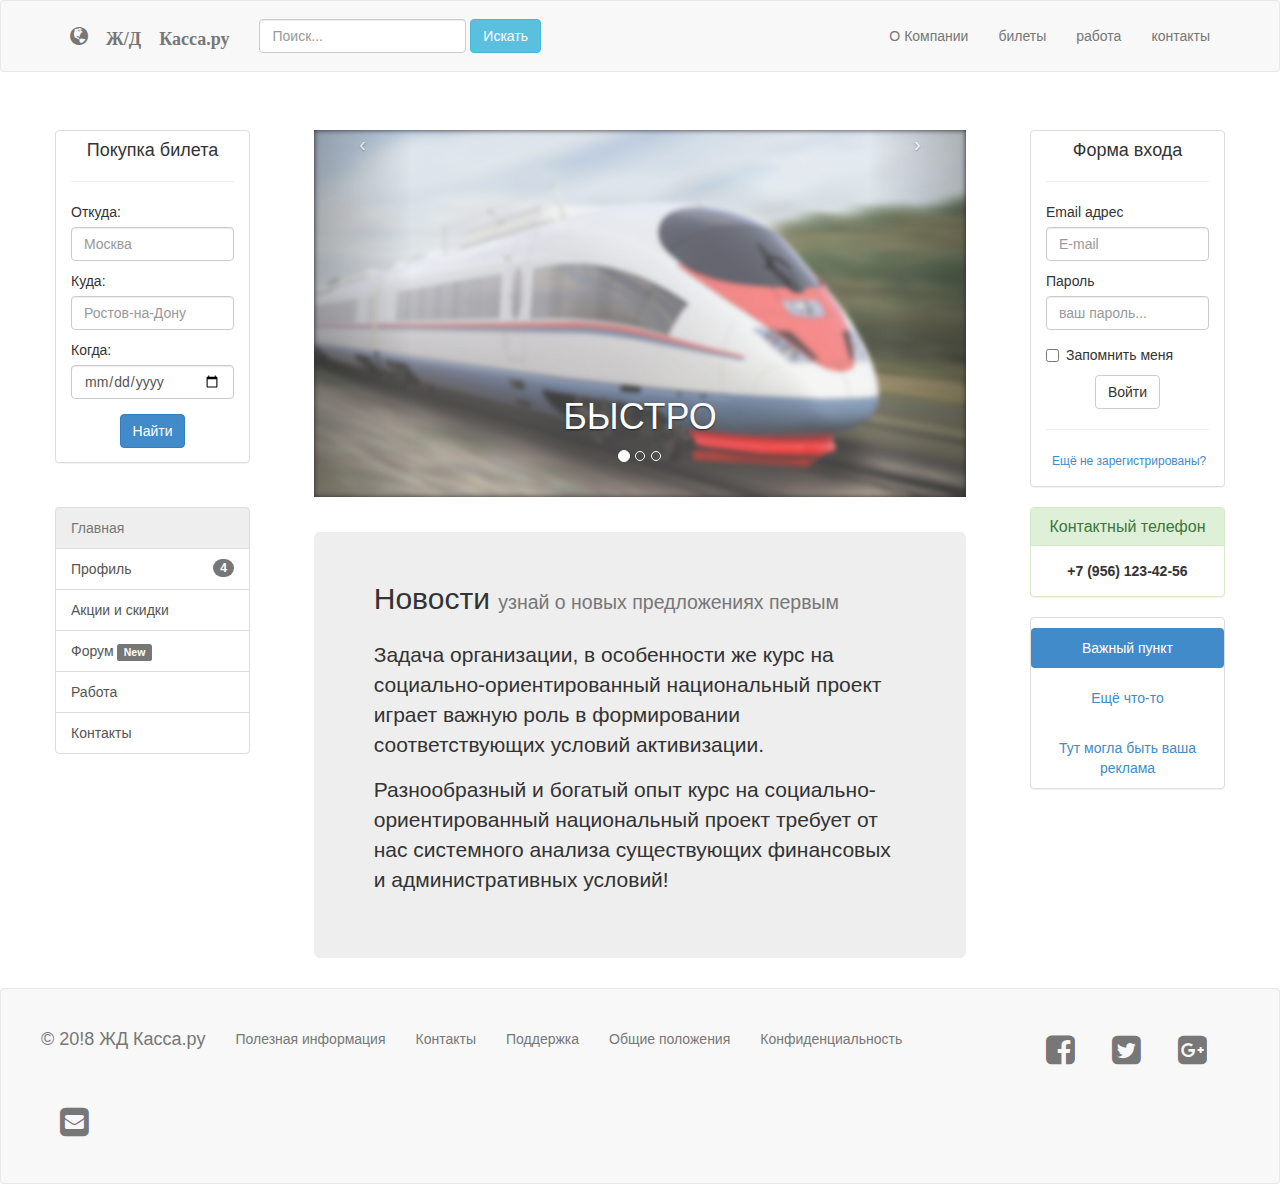
<file: index.html>
<html>
<head>
	<title>Ж/Д Касса.ру</title>
	<meta charset="utf-8">
    <meta http-equiv="X-UA-Compatible" content="IE=edge">
    <meta name="viewport" content="width=device-width, initial-scale=1">
    <link rel="icon" href="favicon.ico" type="image/x-icon">
	<link rel="shortcut icon" href="favicon.ico" type="image/x-icon">
	<link rel="stylesheet" href="css/bootstrap.min.css">
	<link rel="stylesheet" href="css/style.css">
	<link href="http://maxcdn.bootstrapcdn.com/font-awesome/4.1.0/css/font-awesome.min.css" rel="stylesheet">
	<script src="js/jquery-3.3.1.min.js"></script>
	<script src="js/bootstrap.min.js"></script>
	<script src="js/date.js"></script>
	
</head>
	
<body>
<header>
<nav class="header navbar navbar-default">
  	<div class="container">
    	<div class="navbar-header">
      		<a class="navbar-brand" href="index.html">
        		<p><span class="glyphicon glyphicon-globe" aria-hidden="false">
				<b>Ж/Д Касса.ру</b></span></p>
      		</a>
    	</div>
		<form class="navbar-form navbar-left" role="search">
  			<div class="form-group">
    		<input type="text" class="form-control" placeholder="Поиск...">
  			</div>
  			<button type="submit" class="btn btn-info">Искать</button>
		</form>
		<ul class="nav navbar-nav navbar-right">
	        <li><a href="#">О Компании</a></li>
	        <li><a href="#">билеты</a></li>
			<li><a href="#">работа</a></li>
			<li><a href="#">контакты</a></li>
      </ul>
  	</div>
</nav>
</header>
<main>
<div class="container">
	<div class="row">
		<div class="col-md-4 panel panel-default"> <!-- Покупка билетов-->
			<form action="train.html">
				<center><h4>Покупка билета</h4></center><hr>
				
				  <div class="form-group">
				    <p><label for="from">Откуда:</label>
				    <input type="text" class="form-control" id="where" placeholder="Москва">
				 	</p>
				    <p><label for="to">Куда:</label>
				    <input type="text" class="form-control" id="exampleInputPassword1" placeholder="Ростов-на-Дону"></p>
				    <p><label for="date">Когда:</label>
				   	<input type="date" class="form-control" id="mydate"></p>
				  </div>
				  <center><button type="submit" class="btn btn-primary">Найти</button></center>
			</form>
		</div>
	
		<div class="col-md-14 col-md-offset-1"> <!-- картинка-->

			<div id="myCarousel" class="carousel slide">
				<ol class="carousel-indicators">
					<li data-target="#myCarousel" data-slide-to="0" class="active"></li>
				    <li data-target="#myCarousel" data-slide-to="1"></li>
				    <li data-target="#myCarousel" data-slide-to="2"></li>
				</ol>   
				   
				<div class="carousel-inner">
				    <div class="item active">
				    	<img src="images/1.jpg">
				       	<div class="carousel-caption">
				    	<h1>БЫСТРО</h3>
				    	
				  		</div>
				    </div>
				    <div class="item">
				    	<img src="images/2.jpg">
				       	<div class="carousel-caption">
				    	<h1>НЕДОРОГО</h3>

				  		</div>
				    </div>
				    <div class="item">
				    	<img src="images/3.jpg">
				       	<div class="carousel-caption">
				    	<h1>КОМФОРТНО</h3>
				  		</div>
				    </div>
				 </div>

				 <a class="carousel-control left" href="#myCarousel" data-slide="prev">‹</a>
				 <a class="carousel-control right" href="#myCarousel" data-slide="next">›</a>
			</div> 

		</div>

		<div class="col-md-4 col-md-offset-1 panel panel-default">
			<form action="registration.html">
				<center><h4>Форма входа</h4></center><hr>
				<div class="form-group">
				    <p><label for="InputEmail">Email адрес</label>
				    <input type="email" class="form-control" id="InputEmail" placeholder="E-mail"></p>
	
				    <p><label for="InputPassword">Пароль</label>
				    <input type="password" class="form-control" id="InputPassword" placeholder="ваш пароль..."></p>
				</div>
				<div class="checkbox">
					<label>
				      <input type="checkbox"> Запомнить меня
				    </label>
				</div>
				<center><button type="submit" class="btn btn-default">Войти</button>
					<hr>
				<p class="help-block">
				<button type="submit" class="btn btn-link btn-xs">Ещё не зарегистрированы?</button></p>
				</center>
				
			</form>
		</div>
	</div>

	<div class="row">

		<div class="mycol col-md-4"> <!--меню-->
			<div class="list-group">
  				<a href="#" class="list-group-item disabled">Главная</a>
  				<a href="#" class="list-group-item">Профиль <span class="badge">4</span></a>
  				<a href="#" class="list-group-item">Акции и скидки</a>
  				<a href="#" class="list-group-item">Форум <span class="label label-default">New</span></a>
  				<a href="#" class="list-group-item">Работа</a>
  				<a href="#" class="list-group-item">Контакты</a>
			</div>
		</div>

		<div class="col-md-14 col-md-offset-1">
			<div class="myjumb jumbotron">
  				<div class="myheader page-header">
  					<h2>Новости <small>узнай о новых предложениях первым</small></h2>
				</div>
  				<p>Задача организации, в особенности же курс на социально-ориентированный национальный проект играет важную роль в формировании соответствующих условий активизации.</p> 
  				<p>Разнообразный и богатый опыт курс на социально-ориентированный национальный проект требует от нас системного анализа существующих финансовых и административных условий!</p>
			</div>
		</div>

		<div class="mycol col-md-4 col-md-offset-1">
			<div class="panel panel-success">
				<div class="panel-heading"><h1 class="panel-title"><center>Контактный телефон</center></h1></div>
  				<div class="panel-body">
    			<center><b>+7 (956) 123-42-56</b></center>
  				</div>
			</div>
			<div class="panel panel-default">
				<ul class="nav nav-pills nav-justified">
					<p><li role="presentation" class="active"><a href="#">Важный пункт</a></li>
					<p><li role="presentation"><a href="#">Ещё что-то</a></li>
					<p><li role="presentation"><a href="#">Тут могла быть ваша реклама</a></li>
				</ul>
			</div>
			
		</div>

	</div>


</div>
</main>
<footer>

<nav class="footer navbar navbar-bottom navbar-default">
	<div class="container-fluid">

	    <ul class="nav navbar-nav">
	      <li><a class="navbar-brand">© 20!8 ЖД Касса.ру</a></li>
	      <li><a href="#">Полезная информация</a></li>
	      <li><a href="#">Контакты</a></li>
	      <li><a href="#">Поддержка</a></li>
	      <li><a href="#">Общие положения</a></li>
	      <li><a href="#">Конфиденциальность</a></li>
	      <li class="socnets_icons"><a href="https://www.facebook.com/"><i id="social-fb" class="fa fa-facebook-square fa-3x social"></i></a></li>
		  <li><a href="https://twitter.com/" class="socnets_icons"><i id="social-tw" class="fa fa-twitter-square fa-3x social"></i></a></li>
		  <li><a href="https://plus.google.com/" class="socnets_icons"><i id="social-gp" class="fa fa-google-plus-square fa-3x social"></i></a></li>
		  <li><a href="mailto:lehavorotuncev@gmail.com" class="socnets_icons"><i id="social-em" class="fa fa-envelope-square fa-3x social"></i></a></li>
	      
  </ul>
	</div>
</nav>


</footer>

</body>
</html>
</file>
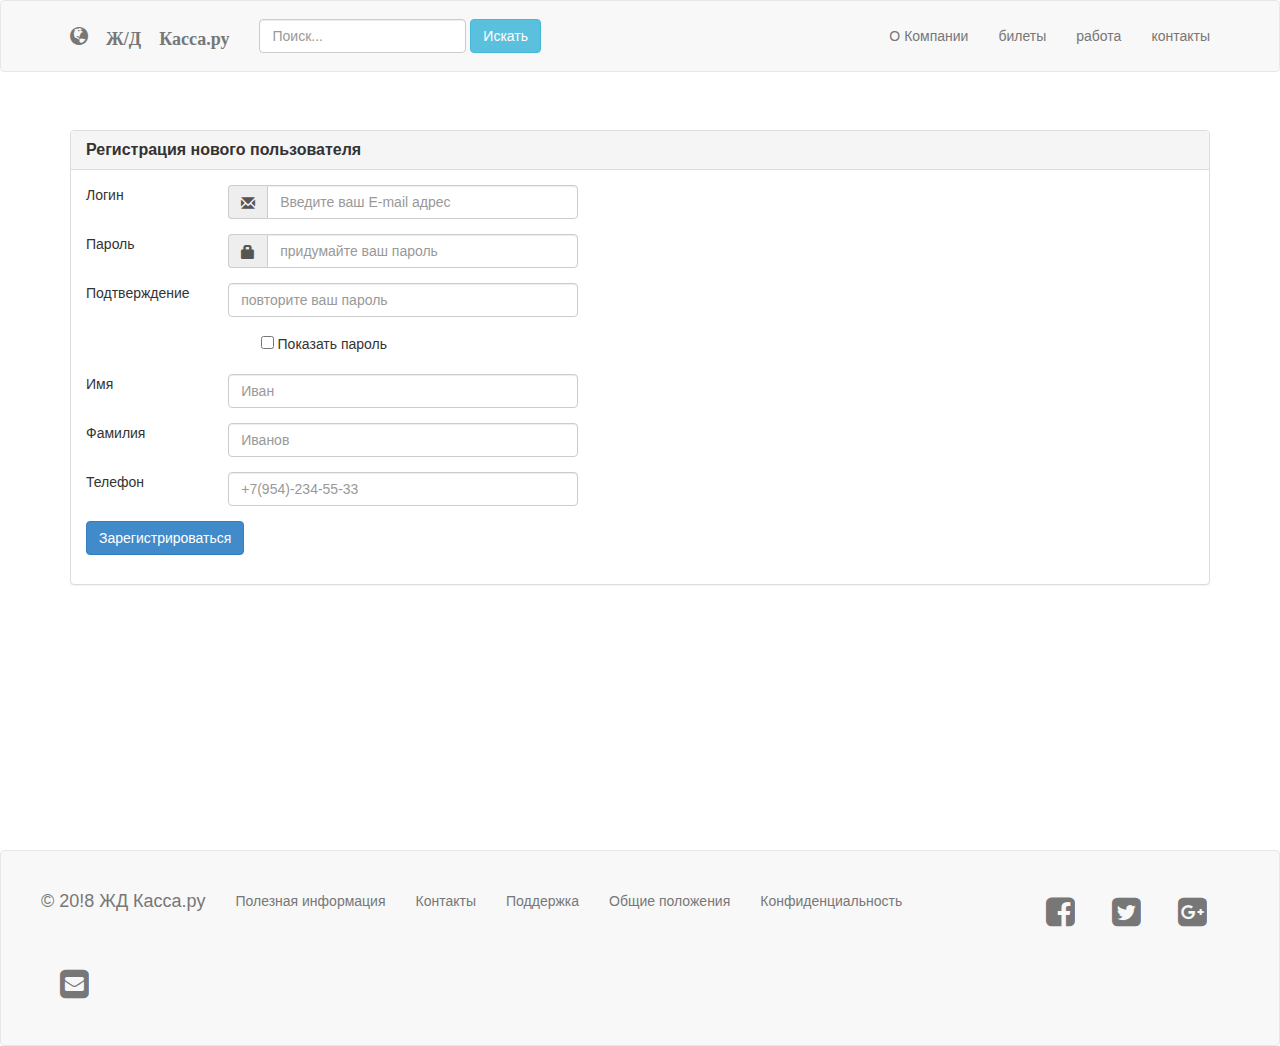
<file: registration.html>
<html>
<head>
	<title>Регистрация</title>
	<meta charset="utf-8">
    <meta http-equiv="X-UA-Compatible" content="IE=edge">
    <meta name="viewport" content="width=device-width, initial-scale=1">
    <link rel="icon" href="favicon.ico" type="image/x-icon">
	<link rel="shortcut icon" href="favicon.ico" type="image/x-icon">
	<link rel="stylesheet" href="css/bootstrap.min.css">
	<link rel="stylesheet" href="css/style.css">
	<link href="http://maxcdn.bootstrapcdn.com/font-awesome/4.1.0/css/font-awesome.min.css" rel="stylesheet">
	<script src="js/jquery-3.3.1.min.js"></script>
	<script src="js/bootstrap.min.js"></script>
	<script src="js/reg.js"></script>
	<script src="js/jquery.maskedinput.js"></script>
</head>
	
<body>
<header>
<nav class="header navbar navbar-default">
  	<div class="container">
    	<div class="navbar-header">
      		<a class="navbar-brand" href="index.html">
        		<p><span class="glyphicon glyphicon-globe" aria-hidden="false">
				<b>Ж/Д Касса.ру</b></span></p>
      		</a>
    	</div>
		<form class="navbar-form navbar-left" role="search">
  			<div class="form-group">
    		<input type="text" class="form-control" placeholder="Поиск...">
  			</div>
  			<button type="submit" class="btn btn-info">Искать</button>
		</form>
		<ul class="nav navbar-nav navbar-right">
	        <li><a href="#">О Компании</a></li>
	        <li><a href="#">билеты</a></li>
			<li><a href="#">работа</a></li>
			<li><a href="#">контакты</a></li>
      </ul>
  	</div>
</nav>
</header>
<main>
<div class="container">
	<div class="panel panel-default">
		<div class="panel-heading">
    		<h1 class="panel-title"><b>Регистрация нового пользователя</b></h1>
  		</div>
  		<div class="panel-body">
			<form name="reg" id="registr">
				<div class="form-group row">
					<label for="inputEmail" class="col-sm-3 col-form-label">Логин</label>
					<div class="col-sm-8">
						<div class="input-group">
						<span class="input-group-addon"><i class="glyphicon glyphicon-envelope"></i></span>
    					<input type="email" class="form-control" id="inputEmail" placeholder="Введите ваш E-mail адрес" required></div>
    				</div>
				</div>
				<div class="form-group row">
					<label for="inputPassword" class="col-sm-3 col-form-label">Пароль</label>
					<div class="col-sm-8">
						<div class="input-group">
							<span class="input-group-addon"><i class="glyphicon glyphicon-lock"></i></span>
    					<input type="password" class="form-control" id="InputPassword" name="password" placeholder="придумайте ваш пароль" required>
    					</div>
    				</div>
    				<div class="col-sm-13">
    					<div class="myalert alert alert-warning" id="al">
 							 <strong>Предупреждение!</strong> Длина пароля должна составлять 8-20 символов
						</div>
    				</div>
				</div>
				<div class="form-group row">
					<label for="inputPassword" class="col-sm-3 col-form-label">Подтверждение</label>
					<div class="col-sm-8">
    					<input type="password" class="form-control" id="InputPassword2" placeholder="повторите ваш пароль" required>
    				</div>
    				<div class="col-sm-13">
    					<div class="myalert alert alert-danger" id="pas">
						  	<strong>Ошибка!</strong> Пароли должны совпадать.
						</div>
    				</div>
				</div>
				<div class="form-group row">
					<div class="col-sm-offset-4">
						<input type="checkbox" onchange="if ($('#InputPassword').get(0).type=='password') {$('#InputPassword').get(0).type='text';
							$('#InputPassword2').get(0).type='text';
					} else {$('#InputPassword').get(0).type='password';
					$('#InputPassword2').get(0).type='password';
				}
					" class="form-check-input" id="exampleCheck1" value="false">
					
    				<label class="col-check-label" for="exampleCheck1">Показать пароль</label>
    				</div>
				</div>
				<div class="form-group row">
					<label for="inputName" class="col-sm-3 col-form-label">Имя</label>
					<div class="col-sm-8">
    					<input type="text" class="form-control" placeholder="Иван" required>
    				</div>
				</div>
				<div class="form-group row">
					<label for="inputLastName" class="col-sm-3 col-form-label">Фамилия</label>
					<div class="col-sm-8">
    					<input type="text" class="form-control" placeholder="Иванов" required>
    				</div>
				</div>
				<div class="form-group row">
					<label for="inputPhone" class="col-sm-3 col-form-label">Телефон</label>
					<div class="col-sm-8">
    					<input type="tel" class="form-control" placeholder="+7(954)-234-55-33" required id="phone">
    				</div>
				</div>
				<button type="submit" class="btn btn-primary" onclick="return check();">Зарегистрироваться</button>
			</form>
  		</div>
	</div>
</div>
</main>

<footer>
<nav class="footer navbar navbar-bottom navbar-default" id="wrap">
	<div class="container-fluid">

	    <ul class="nav navbar-nav">
	      <li><a class="navbar-brand">© 20!8 ЖД Касса.ру</a></li>
	      <li><a href="#">Полезная информация</a></li>
	      <li><a href="#">Контакты</a></li>
	      <li><a href="#">Поддержка</a></li>
	      <li><a href="#">Общие положения</a></li>
	      <li><a href="#">Конфиденциальность</a></li>
	      <li class="socnets_icons"><a href="https://www.facebook.com/"><i id="social-fb" class="fa fa-facebook-square fa-3x social"></i></a></li>
		  <li><a href="https://twitter.com/" class="socnets_icons"><i id="social-tw" class="fa fa-twitter-square fa-3x social"></i></a></li>
		  <li><a href="https://plus.google.com/" class="socnets_icons"><i id="social-gp" class="fa fa-google-plus-square fa-3x social"></i></a></li>
		  <li><a href="mailto:lehavorotuncev@gmail.com" class="socnets_icons"><i id="social-em" class="fa fa-envelope-square fa-3x social"></i></a></li>
	      
  </ul>
	</div>
</nav>


</footer>

<div id="myModalBox" class="modal fade">
  <div class="modal-dialog">
    <div class="modal-content">
     
      <div class="modal-header">
        <button type="button" class="close" data-dismiss="modal" aria-hidden="true">×</button>
        <h4 class="modal-title">Успешная регистрация</h4>
      </div>
      
      <div class="modal-body">
        <div class="alert alert-success">
  <strong>Регистрация прошла успешно!</strong> Для подтверждения проверьте свой почтовый ящик!
</div>
      </div>
     
      <div class="modal-footer">
        <button type="button" class="btn btn-default" data-dismiss="modal" onclick="location.href='index.html';" >Закрыть</button>
      </div>
    </div>
  </div>
</div>

<script type="text/javascript">
	$("#registr").on("submit", function(){
   $("#myModalBox").modal('show');
   return false;
 });
	$("#phone").mask("+7(999)999-99-99");
</script>


</body>
</html>
</file>
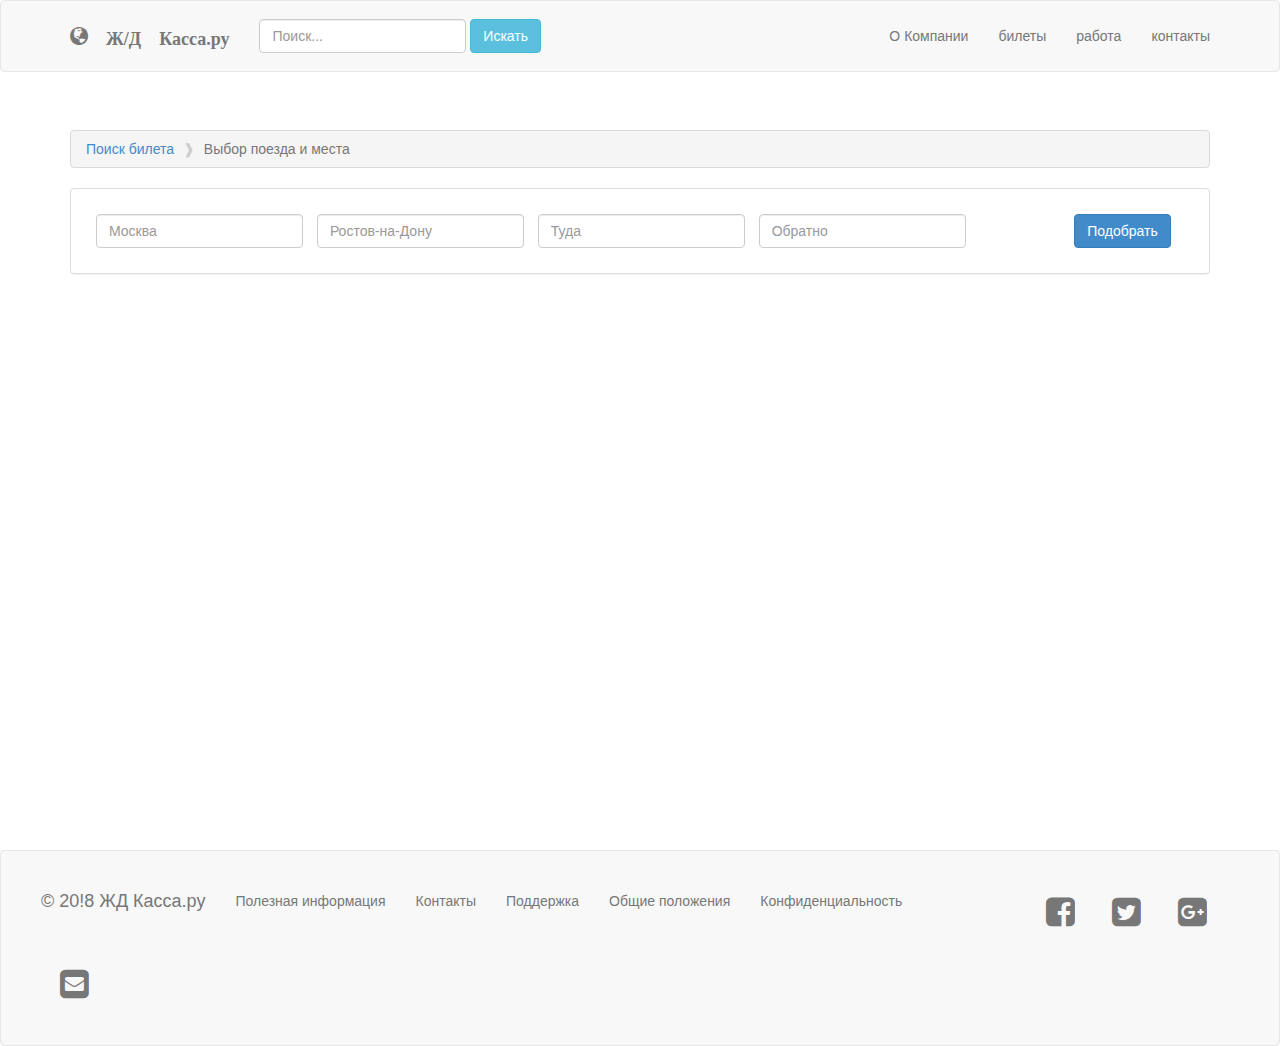
<file: train.html>
<html>
<head>
	<title>Выбор поезда и места</title>
	<meta charset="utf-8">
    <meta http-equiv="X-UA-Compatible" content="IE=edge">
    <meta name="viewport" content="width=device-width, initial-scale=1">
    <link rel="icon" href="favicon.ico" type="image/x-icon">
	<link rel="shortcut icon" href="favicon.ico" type="image/x-icon">
	<link rel="stylesheet" href="css/bootstrap.min.css">
	<link rel="stylesheet" href="css/style.css">
	<link href="http://maxcdn.bootstrapcdn.com/font-awesome/4.1.0/css/font-awesome.min.css" rel="stylesheet">
	<script src="js/jquery-3.3.1.min.js"></script>
	<script src="js/bootstrap.min.js"></script>
	<script src="js/date.js"></script>
</head>
	
<body>
<header>
<nav class="header navbar navbar-default">
  	<div class="container">
    	<div class="navbar-header">
      		<a class="navbar-brand" href="index.html">
        		<p><span class="glyphicon glyphicon-globe" aria-hidden="false">
				<b>Ж/Д Касса.ру</b></span></p>
      		</a>
    	</div>
		<form class="navbar-form navbar-left" role="search">
  			<div class="form-group">
    		<input type="text" class="form-control" placeholder="Поиск...">
  			</div>
  			<button type="submit" class="btn btn-info">Искать</button>
		</form>
		<ul class="nav navbar-nav navbar-right">
	        <li><a href="#">О Компании</a></li>
	        <li><a href="#">билеты</a></li>
			<li><a href="#">работа</a></li>
			<li><a href="#">контакты</a></li>
      </ul>
  	</div>
</nav>
</header>

<main>
<div class="container">
	<nav aria-label="breadcrumb">
	  <ol class="breadcrumb">
	    <li class="breadcrumb-item"><a href="index.html">Поиск билета</a></li>
	    <li class="breadcrumb-item active" aria-current="page">Выбор поезда и места</li>
	  </ol>
	</nav>
	<script type="text/javascript">
		function vubor() {
			document.getElementById("vubor").style.visibility = "visible";
			var from = document.getElementById("from").value;
			var to = document.getElementById("to").value;
			var date = document.getElementById("mydate").value;
			var dateEntered = new Date(date);
			$('#train_name').html("<h3>№001Э "+from+" - "+to+"</h3>");
			$('#when').html("<p>"+dateEntered.toLocaleDateString() +"</p>");
			$('#when2').html("<p>"+dateEntered.toLocaleDateString() +"</p>");
			
		}
		
	</script>
	<iframe name="myIFR" style="display: none"></iframe>
	<div class="panel panel-default">
			<form class="myform form-inline" target="myIFR" onsubmit="vubor();">
				<div class="row">
					<div class="col-md-20">
						<div class="form-group">
						    <input type="text" required class="form-control" id="from" placeholder="Москва">
						</div>
						<div class="form-group">
						    <input type="text" required class="myinput form-control" id="to" placeholder="Ростов-на-Дону">
						</div>
						<div class="form-group">
						    <input type="text" required class="myinput form-control" id="mydate" placeholder="Туда" onblur="if(this.value==''){this.type='text'}" onfocus="(this.type='date')">
						</div>
						<div class="form-group">
						    <input type="text" required class="myinput form-control" id="mydate2" placeholder="Обратно" onblur="if(this.value==''){this.type='text'}" onfocus="(this.type='date')">
						</div>
					</div>
					<div class="col-md-1 col-md-offset-1">
						<div class="form-group">
							<button type="submit" class="btn btn-primary">Подобрать</button>
						</div>
					</div>
				</div>
			</form>
	</div>

	<div class="panel panel-default" id="vubor">
		<div class="panel-heading">
			<h3 class="panel-title">Подбор рейсов</h3>		
		</div>
		<div class="panel-body bg-warning">
			<div class="thumbnail">
		      	<div class="caption">
		      		<div class="row">
		      			<div class="col-md-16">
					    	<div id="train_name"><h3>№001Э "Анапа-Москва"</h3></div>
					        <div class="row">
					        	<div class="col-md-7">
					        		<p class="time">13:32 -> 16:58</p>
					    		</div>
					    		<div id="when" class="col-md-7">
					        		<p>16 марта 2018г.</p>
					    		</div>
			        		</div>
						</div>
						<div class="col-md-8">
							<p><button type="button" class="btn btn-success btn-block">Купе <strong>(5432 руб)</strong></button>
							<p><button type="button" class="btn btn-info btn-block">Эконом-стандарт <strong>(2314 руб)</strong></button>
							<p><button type="button" class="btn btn-dark btn-block">Плацкарт <strong>(1551 руб)</strong></button>
						</div>
			        </div>
		    	</div>
    		</div>

    		<div class="thumbnail">
		      	<div class="caption">
		      		<div class="row">
		      			<div class="col-md-16">
					    	<div id="train_name"><h3>№27 "САПСАН"</h3></div>
					        <div class="row">
					        	<div class="col-md-7">
					        		<p class="time">15:25 -> 15:26</p>
					    		</div>
					    		<div id="when2" class="col-md-7">
					        		<p></p>
					    		</div>
			        		</div>
						</div>
						<div class="col-md-8">
							<p><button type="button" class="btn btn-success btn-block">Купе <strong>(175 632 руб)</strong></button>
							<p><button type="button" class="btn btn-info btn-block">Эконом-стандарт <strong>(17 563 руб)</strong></button>
							<p><button type="button" class="btn btn-dark btn-block">Плацкарт <strong>(1551 руб)</strong></button>
						</div>
			        </div>
		    	</div>
    		</div>
		</div>
	</div>
</div>
</main>

<footer>

<nav class="footer navbar navbar-bottom navbar-default">
	<div class="container-fluid">

	    <ul class="nav navbar-nav">
	      <li><a class="navbar-brand">© 20!8 ЖД Касса.ру</a></li>
	      <li><a href="#">Полезная информация</a></li>
	      <li><a href="#">Контакты</a></li>
	      <li><a href="#">Поддержка</a></li>
	      <li><a href="#">Общие положения</a></li>
	      <li><a href="#">Конфиденциальность</a></li>
	      <li class="socnets_icons"><a href="https://www.facebook.com/"><i id="social-fb" class="fa fa-facebook-square fa-3x social"></i></a></li>
		  <li><a href="https://twitter.com/" class="socnets_icons"><i id="social-tw" class="fa fa-twitter-square fa-3x social"></i></a></li>
		  <li><a href="https://plus.google.com/" class="socnets_icons"><i id="social-gp" class="fa fa-google-plus-square fa-3x social"></i></a></li>
		  <li><a href="mailto:lehavorotuncev@gmail.com" class="socnets_icons"><i id="social-em" class="fa fa-envelope-square fa-3x social"></i></a></li>
	      
  </ul>
	</div>
</nav>


</footer>

</body>
</html>
</file>
<file: css/style.css>
.myrow {margin-left: 0; margin-right: 0;}
.mycol {padding-left: 0; padding-right:0;}
.myjumb{padding-top:10; margin-top:25;}
.myheader{margin-bottom:5;}
.footer{
	padding:25px;
	bottom:0;
	margin-bottom:0;
}
footer{
	height: 10%;
}
main{
	min-height:80%;
	height:auto;
}
.myform{
	margin:25px;
}
header{
	height:10%;
	margin-bottom:40px;
}
.header{
	padding:10px;
	
}
.socnets_icons{
	padding-left:110px;
}

.social:hover {
     -webkit-transform: scale(1.1);
     -moz-transform: scale(1.1);
     -o-transform: scale(1.1);
 }
 .social {
     -webkit-transform: scale(0.8);
     /* Browser Variations: */
     
     -moz-transform: scale(0.8);
     -o-transform: scale(0.8);
     -webkit-transition-duration: 0.5s;
     -moz-transition-duration: 0.5s;
     -o-transition-duration: 0.5s;
 }

/*
    Multicoloured Hover Variations
*/
 
 #social-fb:hover {
     color: #3B5998;
 }
 #social-tw:hover {
     color: #4099FF;
 }
 #social-gp:hover {
     color: #d34836;
 }
 #social-em:hover {
     color: #f39c12;
 }
label{
	font-weight: normal;
}
form-group1{
	display:inline-block;
}
.myalert{
	padding:10px;
	display:none;
}

body{
	height:100%;
}
.breadcrumb>li+li:before {
	content: "\2771\00a0";
}

.breadcrumb {
	border: 1px solid #d9d9d9;
}

.myinput{
	margin-left:10px;
}
#vubor{
	visibility: hidden;
}
.time{
	font-size:1.5em;
	color:#69005e;
}
input::-webkit-outer-spin-button,
input::-webkit-inner-spin-button {
    /* display: none; <- Crashes Chrome on hover */
    -webkit-appearance: none;
    margin: 0; /* <-- Apparently some margin are still there even though it's hidden */
}
</file>
